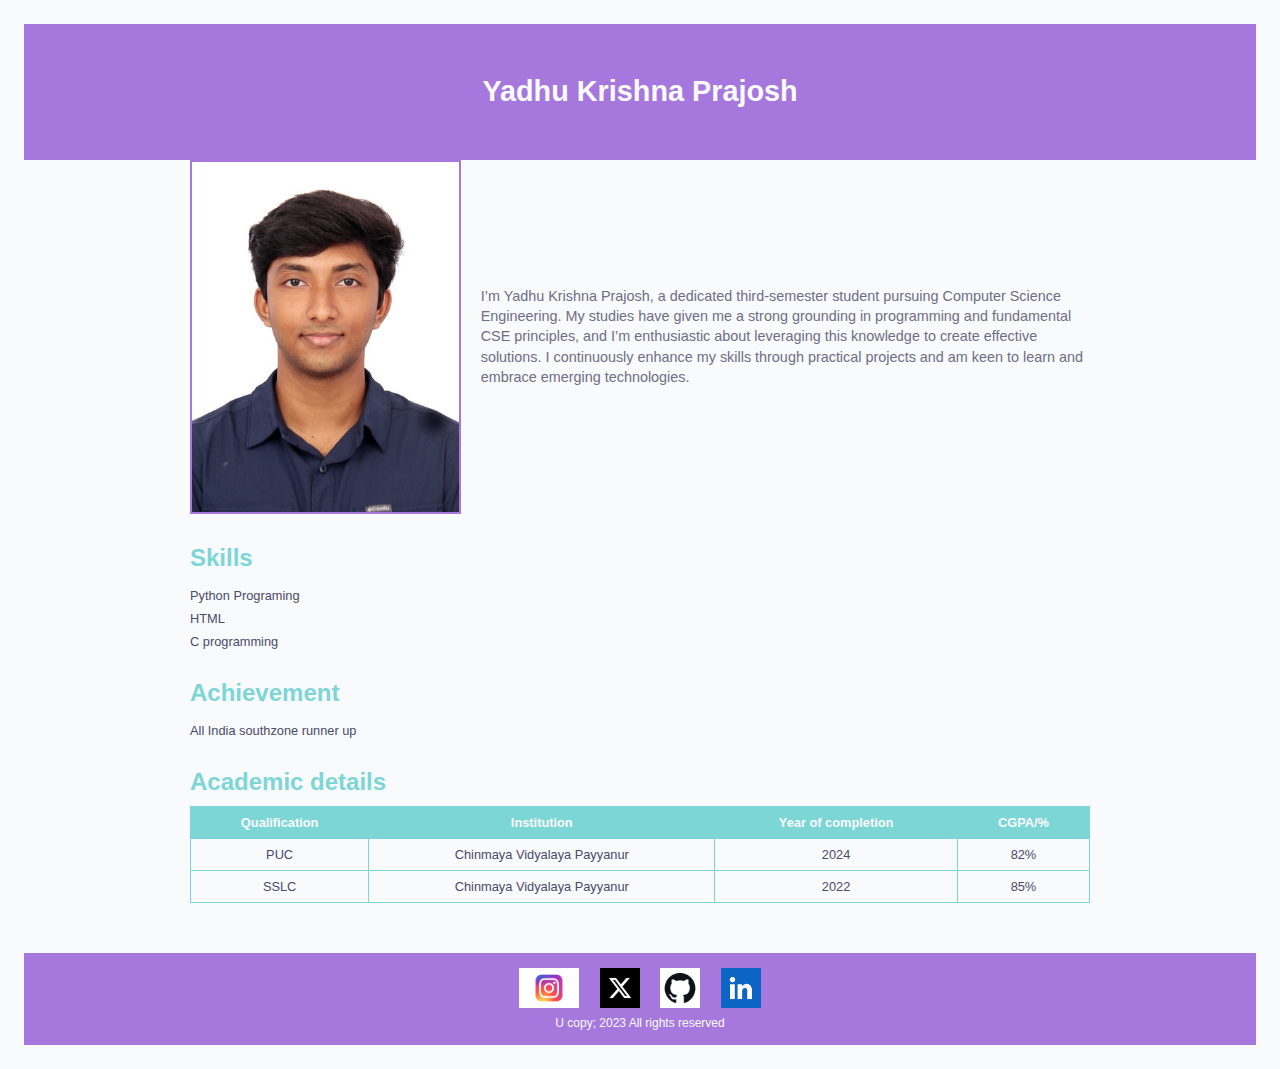
<file: index.html>
<!DOCTYPE html>
<html lang="en">
    <head>

        <meta charset="UTF-8">
        <meta name="viweport" content="width=device-width,initial-scale=1.0">
        <link rel="stylesheet" href="styles.css">
        <title>Yadhu</title>
    </head>
    <body>
        <header>
            <h1>Yadhu Krishna Prajosh</h1>
        </header>
        <main>
            
            <div class="pic">
                <img src="img.jpg" alt="photo" height="350px">
                <p>I’m Yadhu Krishna Prajosh, a dedicated third-semester student pursuing Computer Science Engineering. My studies have given me a strong grounding in programming and fundamental CSE principles, and I’m enthusiastic about leveraging this knowledge to create effective solutions. I continuously enhance my skills through practical projects and am keen to learn and embrace emerging technologies.</p>
            </div>
            
            <h2>Skills</h2>
            <ul>
                <li>Python Programing</li>
                <li>HTML</li>
                <li>C programming</li>
            </ul>
            <h2>Achievement</h2>
            <ul>
                <li>All India southzone runner up</li>
            </ul>
            <h2>Academic details</h2>
            <table>
                <tr>
                    <th>Qualification</th>
                    <th>Institution</th>
                    <th>Year of completion</th>
                    <th>CGPA/%</th>
                </tr>
                <tr>
                    <td>PUC</td>
                    <td>Chinmaya Vidyalaya Payyanur</td>
                    <td>2024</td>
                    <td>82%</td>
                </tr>
                <tr>
                    <td>SSLC</td>
                    <td>Chinmaya Vidyalaya Payyanur</td>
                    <td>2022</td>
                    <td>85%</td>
                </tr>
            </table>
        </main>
        <footer>
            <div class="social-links">
                <a href=""><img src="download (4).jpeg" alt="instagram" height=40 ></a>
                <a href=""><img src="download (1).png" alt="X" height=40 ></a>
                <a href=""><img src="download.jpeg" alt="Git" height=40 ></a>
                <a href=""><img src="download.png" alt="linkdin" height=40 ></a>
            </div>
            <p>U copy; 2023 All rights reserved</p>
        </footer>
    </body>
</html>
</file>
<file: styles.css>
/* styles.css */

body {
    background-color: #f9fafb; /* very light pastel gray */
    color: #4a4a6a; /* muted dark slate */
    font-family: Arial, sans-serif;
    padding: 1rem ;
}

header {
    text-align: center;
    padding: 2rem 1rem;
    background-color: #a678de;
}

header h1 {
    color: #f9fafb; /* pastel purple */
    font-weight: bold;
    font-size: 1.8em;
}

main {
    max-width: 900px;
    margin: 0 auto;
}

.pic {
    display: flex;
    gap: 20px;
    justify-content: center;
    align-items: center;  
    margin-bottom: 30px;
}

.pic img {
    border: 2px solid #a678de; 
    object-fit: cover;
    flex-shrink: 0; 
}

.pic p {
    flex: 1;
    font-size: 0.9em;
    line-height: 1.4em;
    margin: 0;
    color: #6e6e85; 
}

h2 {
    color: #7dd6d6; 
    margin-bottom: 10px;
}

ul {
    list-style: none;
    padding-left: 0;
    margin-bottom: 30px;
}

ul li {
    font-size: 0.8em;
    margin-bottom: 8px;
}

table {
    width: 100%;
    border-collapse: collapse;
    margin-bottom: 50px;
}

table, th, td {
    border: 1px solid #7dd6d6; 
}

th, td {
    padding: 8px 12px;
    text-align: center;
    font-size: 0.8em;
}

th {
    background-color: #7dd6d6; 
    color: #f9fafb; /* very light text in header */
}

td {
    color: #4a4a6a; /* muted dark slate text */
}

footer {
    background-color: #a678de; /* pastel purple */
    padding: 15px 0;
    text-align: center;
    color: #f9fafb; /* very light text */
}

.social-links {
    margin-bottom: 8px;
}

.social-links a {
    margin: 0 8px;
    display: inline-block;
}

.social-links img {
    vertical-align: middle;
    height: 40px;
}

footer p {
    margin: 0;
    font-size: 0.75em;
}
</file>
